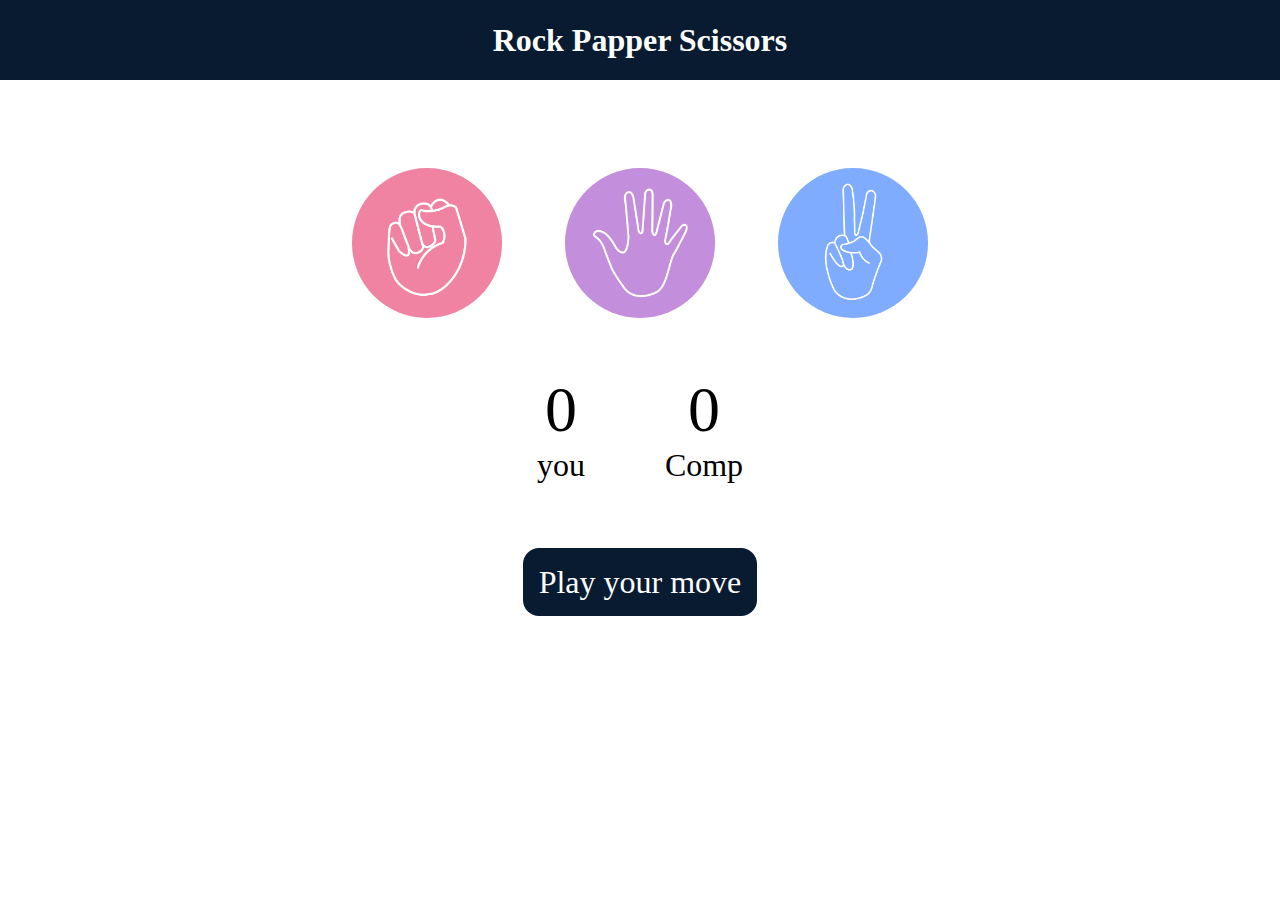
<file: RockPapperScissors/index.html>
<!DOCTYPE html>
<html lang="en">
<head>
    <meta charset="UTF-8">
    <meta name="viewport" content="width=device-width, initial-scale=1.0">
    <title>Rock Papper Scissors Game</title>
    <link rel="stylesheet" href="style.css">
</head>
<body>
    <h1>Rock Papper Scissors</h1>
    <div class="choices">
        <div class="choice" id="rock">
            <img src="rock.png">
        </div>
        <div class="choice" id="paper">
            <img src="paper.png">
        </div>
        <div class="choice" id="scissors">
            <img src="scissors.png">
        </div>
    </div>

        <div class="score-board">
            <div class="score">
                <p id="user-score">0</p>
                <p>you</p>
            </div>
            <div class="score">
                <p id="comp-score">0</p>
                <p>Comp</p>
            </div>
        </div> 
        
        <div class="msg-container">
            <p id="msg">Play your move</p>
        </div>
        <script src="app.js"></script>
    </body>
</html>
</file>
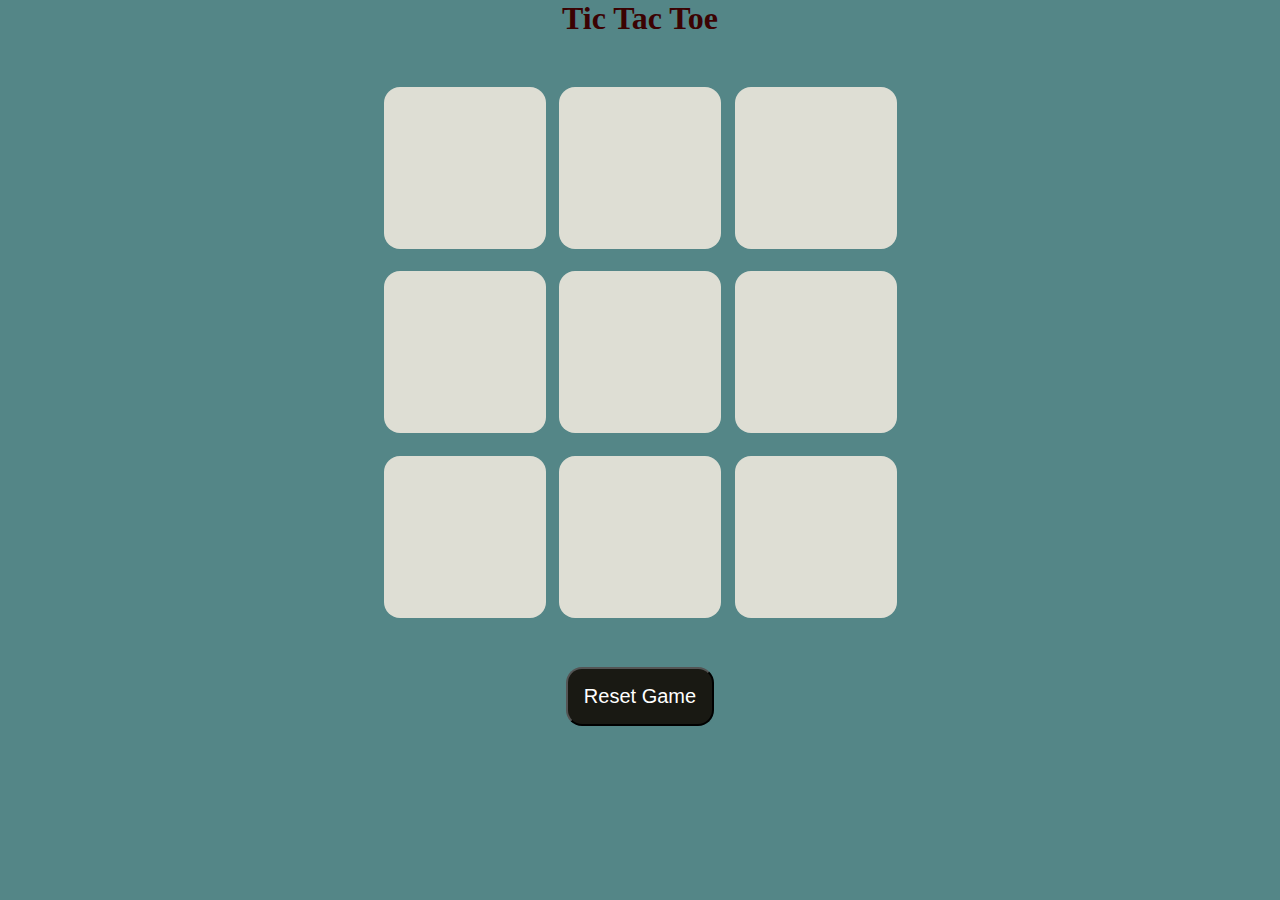
<file: TicTacToe/index.html>
<!DOCTYPE html>
<html lang="en">
<head>
    <meta charset="UTF-8">
    <meta name="viewport" content="width=device-width, initial-scale=1.0">
    <title>Tic Tac Toe</title>
    <link rel="stylesheet" href="style.css">
</head>
<body>
    <div class = "msg-container hide">
        <p id="msg">Winner</p>
        <button id="new-btn">New Game</button>
    </div>
    <main>
        <h1>Tic Tac Toe</h1>
        <div class="container">
            <div class="game">
                <button class="box"></button>
                <button class="box"></button>
                <button class="box"></button>
                <button class="box"></button>
                <button class="box"></button>
                <button class="box"></button>
                <button class="box"></button>
                <button class="box"></button>
                <button class="box"></button>
            </div>
        </div>
        <button id="reset-btn">Reset Game</button>
    </main> 
    <script src="app.js"></script>
</body>
</html>
</file>
<file: RockPapperScissors/style.css>
* {
    margin: 0;
    padding: 0;
    text-align: center;
}

h1 {
    background-color: #081b31;
    color: #fff;
    height: 5rem;
    line-height: 5rem;
    text-align: center;
}

.choice {

    height: 165px;
    width: 165px;
    display: flex;
    justify-content: center;
    align-items: center;

}

img {
    height: 150px;
    width: 150px;
    object-fit: cover;
    border-radius: 50%;
}

.choice:hover {
    cursor: pointer;
    background-color: #081b31;
    border-radius: 50%;
}

.choices {
    display: flex;
    justify-content: center;
    align-items: center;
    gap: 3rem;
    margin-top: 5rem;
}

.score-board {
    display: flex;
    justify-content: center;
    align-items: center;
    font-size: 2rem;
    margin-top: 3rem;
    gap: 5rem;
}

#user-score, #comp-score {
    font-size: 4rem;
}

.msg-container {
    margin-top: 5rem;
}

#msg {
    background-color: #081b31;
    color: #fff;
    font-size: 2rem;
    display: inline;
    padding: 1rem;
    border-radius: 1rem;
}
</file>
<file: TicTacToe/style.css>
* {
    margin: 0;
    padding: 0;
}

body {
    background-color: #548687;
    text-align: center;
}

h1 {
    color: rgb(59, 2, 2);
}
.container {
    height: 70vh;
    display: flex;
    justify-content: center;
    align-items: center;
}

.game {
    height: 60vmin;
    width: 60vmin;
    display: flex;
    flex-wrap: wrap;
    justify-content: center;
    align-items: center;
    gap: 1.5vmin;
}

.box {
    height: 18vmin;
    width: 18vmin;
    border-radius: 1rem;
    border: none;
    box-shadow: 0 0 1 rem rgba(0,0,0,0.3);
    font-size: 8vmin;
    color: #b0413e;
    background-color: #deded4;
}

#reset-btn {
    padding: 1rem;
    font-size: 1.25rem;
    background-color: #191913;
    color: #fff;
    border-radius: 1rem;
}

#new-btn {
    padding: 1rem;
    font-size: 1.25rem;
    background-color: #191913;
    color: #fff;
    border-radius: 1rem;
}

#msg {
    color: #ffffc7;
    font-size: 8vmin;
}

.msg-container {
    height: 100vmin;
    display: flex;
    justify-content: center;
    align-items: center;
    flex-direction: column;
    gap: 4rem;
}

.hide {
    display: none;
}
</file>
